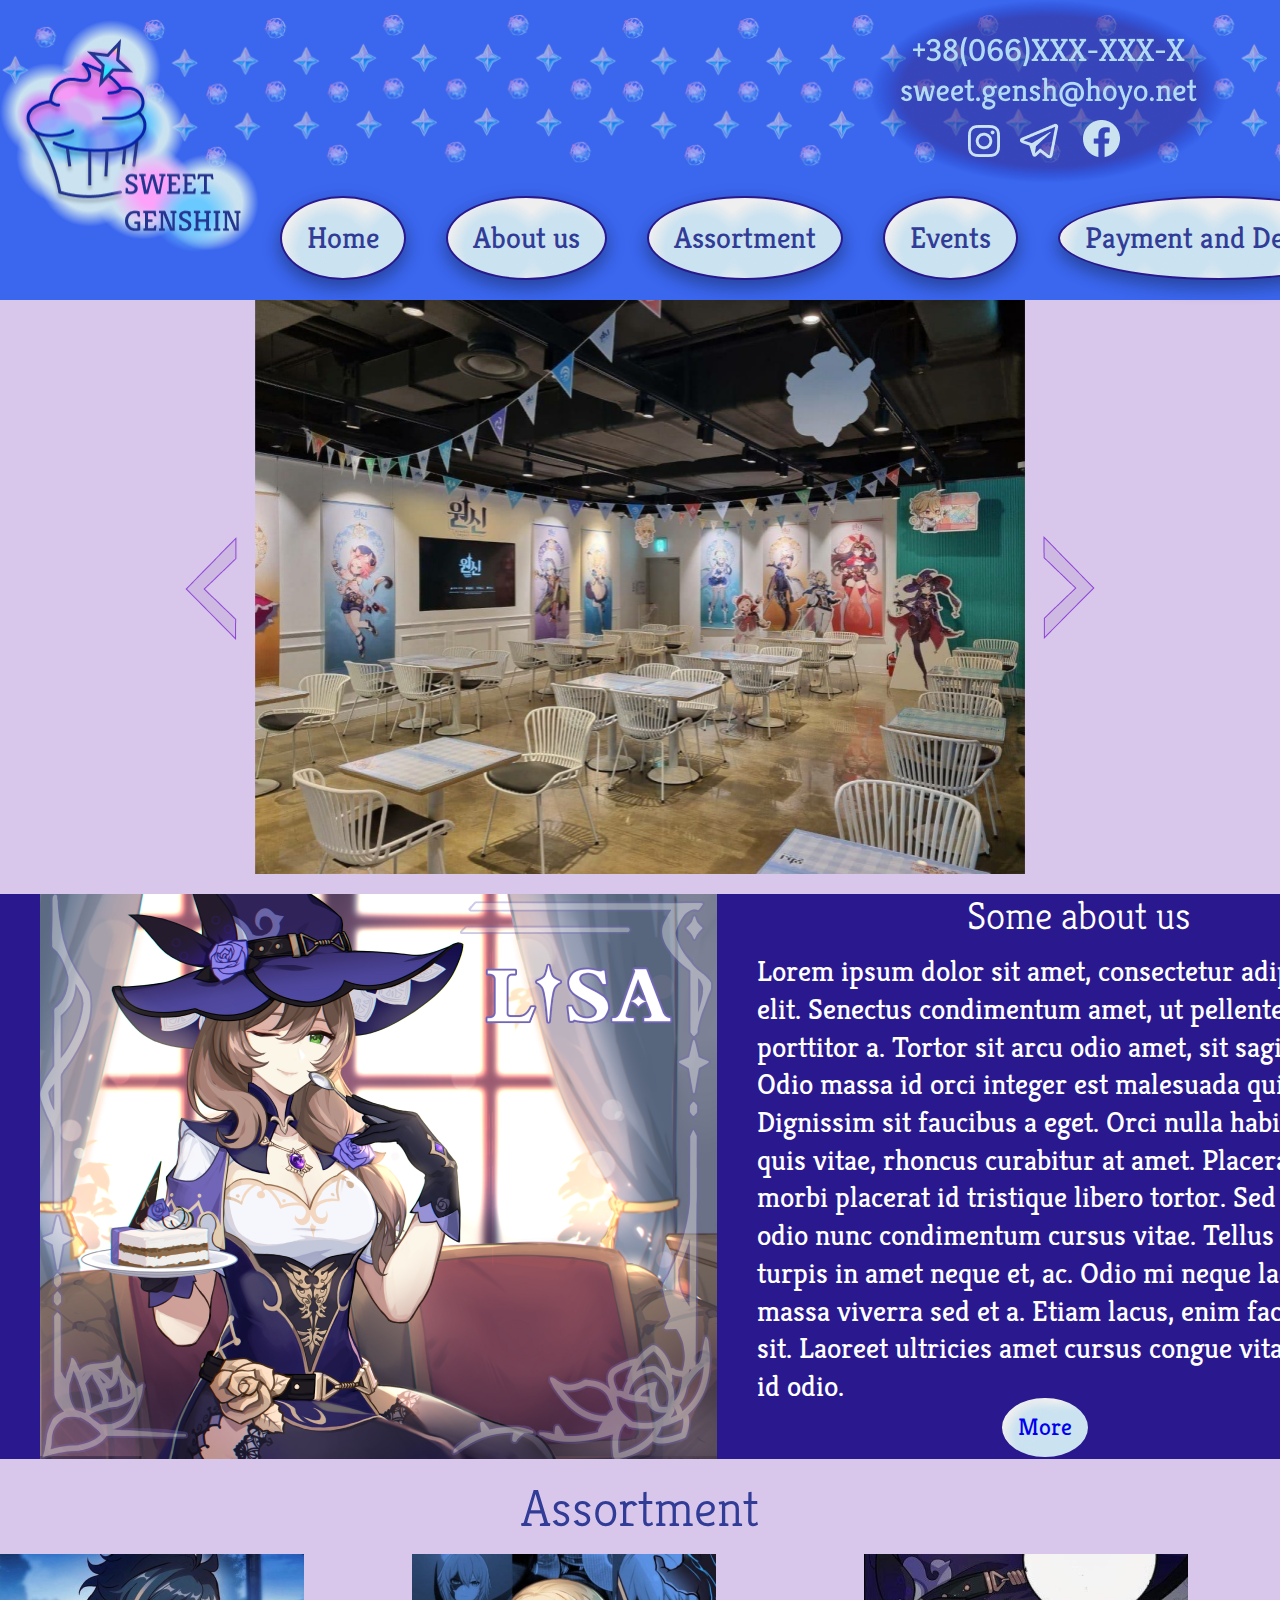
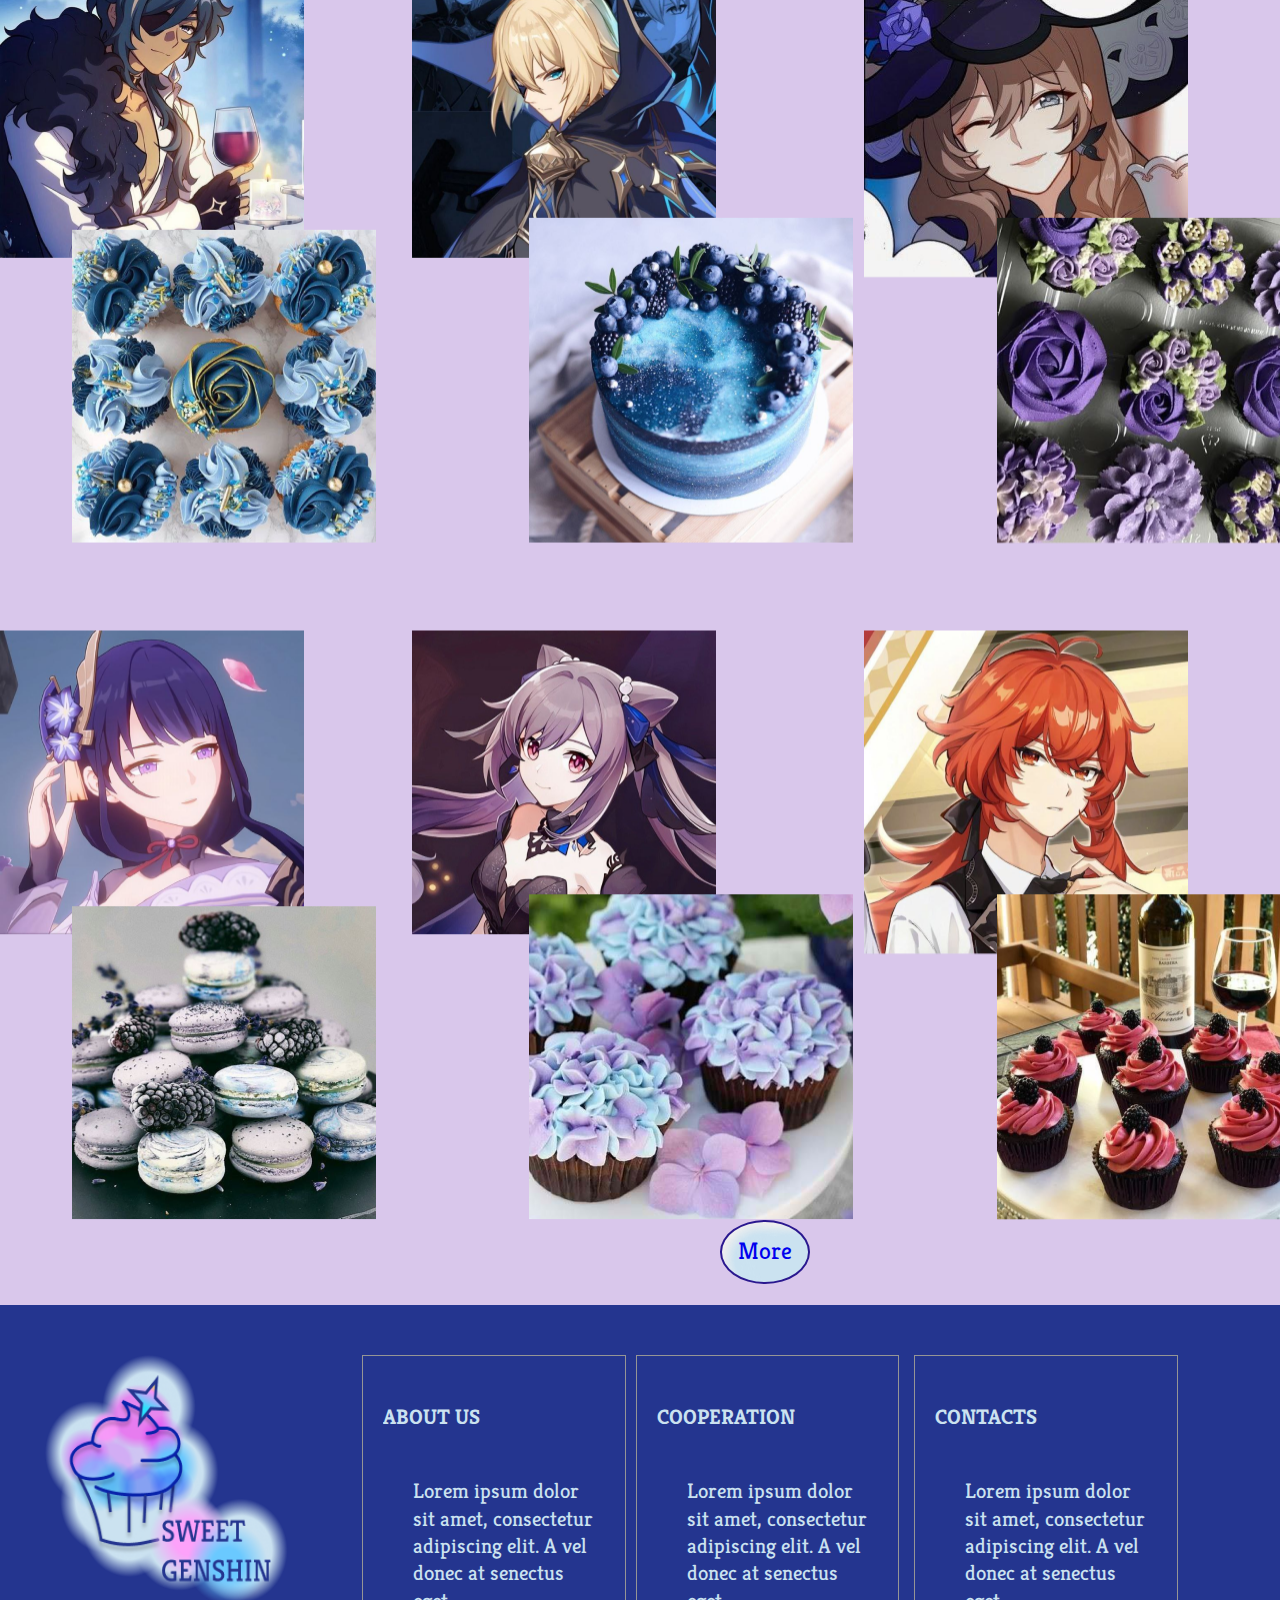
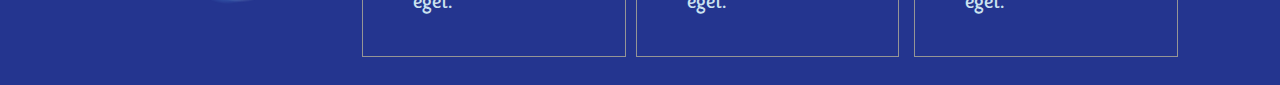
<file: Sweet Genshin/index.html>
<!DOCTYPE html>
<html>
<head>
	<meta charset="utf-8">
	<meta name="viewport" content="width=device-width, initial-scale=1">
	<title>Sweet Genshin</title>
	<link rel="preconnect" href="https://fonts.googleapis.com">
	<link rel="preconnect" href="https://fonts.gstatic.com" crossorigin>
	<link href="https://fonts.googleapis.com/css2?family=Kreon&display=swap" rel="stylesheet">
	<link rel="stylesheet" type="text/css" href="css/normalize.css">
	<link rel="stylesheet" type="text/css" href="css/style.css">
</head>
<body>
	<!-- HEADER -->
	<header class="header">
		<div class="container">
			<img class="contacts" src="images/contacts.png" alt="" width="357" height="183">
			<img class="cov" src="images/headerbg.png" alt="" width="1440" height="172">
			<img class="logo" src="images/logo.png" alt="" width="333" height="233,2">
			<!-- NAVIGATION -->
			<nav class="page-navigation">
				<div class="container">
					<!--<ul>
						<li><a href="payment.html">Payment and Delivery</a></li>
						<li><a href="events.html">Events</a></li>
						<li><a href="#as1">Assortment</a></li>
						<li><a href="#ab1">About us</a></li>
						<li><a href="index.html">Home</a></li>
					</ul>-->
					<div class="button_nav">
						<button><a href="payment.html">Payment and Delivery</a></button>
						<button><a href="events.html">Events</a></button>
						<button><a href="#as1">Assortment</a></button>
						<button><a href="#ab1">About us</a></button>
						<button><a href="index.html">Home</a></button>
					</div>
				</div>
			</nav>
			<!-- /NAVIGATION -->
		</div>
		</header>
		<!-- /HEADER -->

		<!-- MAIN SECTION -->
		<main>
			<div>
				<img id="slider" class="img1" src="images/h1.png" alt="" width="910" height="574">
				<!--<input type="image" src="images/left.png" alt="Кнопка «input»" onclick="prev()">-->
			</div>
			<div class="about" id="ab1">
				<img src="images/h2.png" alt="Lisa" width="677" height="565" hspace="40">
				<div class="container2"><h2>Some about us</h2>
					<p>Lorem ipsum dolor sit amet, consectetur adipiscing elit. Senectus condimentum amet, ut pellentesque porttitor a. Tortor sit arcu odio amet, sit sagittis sit. Odio massa id orci integer est malesuada quis nisi ut. Dignissim sit faucibus a eget. Orci nulla habitasse arcu quis vitae, rhoncus curabitur at amet. Placerat nam morbi placerat id tristique libero tortor. Sed habitant odio nunc condimentum cursus vitae. Tellus at amet turpis in amet neque et, ac. Odio mi neque laoreet massa viverra sed et a.
					Etiam lacus, enim facilisis felis sit. Laoreet ultricies amet cursus congue vitae dictum id odio. </p>
					
					<button><a href="about_us.html">More</a></button></div>
				</div>

				<div class="assort" id="as1">
					<h2 class="homeh2">Assortment</h2>
					<img src="images/h3.png" alt="Short assortment" width="1321" height="1266,24">
					<button><a href="assortment.html">More</a></button>
					<br>
					<br>
					<br>
				</div>
			</main>
			<!-- /MAIN SECTION -->
			<!-- FOOTER -->
			<footer class="footer">
				<div class="foot">
					<img src="images/logo.png" alt="" width="312" height="250">
						<div class="collection-item-outer-foot">
						<div class="collection-item-foot">
							<div class="collection-text-foot">
							<h6>ABOUT US</h6>
							<p>Lorem ipsum dolor sit amet, consectetur adipiscing elit. A vel donec at senectus eget. </p>
							</div>
						</div>
					</div>
					<div class="collection-item-outer-foot">
						<div class="collection-item-foot">
							<div class="collection-text-foot">
								<h6>COOPERATION</h6>
							<p>Lorem ipsum dolor sit amet, consectetur adipiscing elit. A vel donec at senectus eget. </p>
							</div>
						</div>
					</div>
					<div class="collection-item-outer-foot">
						<div class="collection-item-foot">
							<div class="collection-text-foot">
								<h6>CONTACTS</h6>
							<p>Lorem ipsum dolor sit amet, consectetur adipiscing elit. A vel donec at senectus eget. </p>
							</div>
						</div>
					</div>
				</div>
					</footer>
					<!-- /FOOTER -->
					<!--<script type="text/javascript">
						var images = [
						".../images/h1.png",
  ".../images/as1.png",
  ".../images/as2.png",
  ".../images/as3.png",
  ];
  var num = 0;

function next() {
  var slider = document.getElementById("slider");
  num++;
  if(num  = images.length) {
    num = 0;
  }
  slider.src = images[num];
  }

function prev() {
  var slider = document.getElementById("slider");
  num--;
  if(num   0) {
    num = images.length-1;
  }
  slider.src = images[num];
}
					</script>-->
				</body>
				</html>
</file>
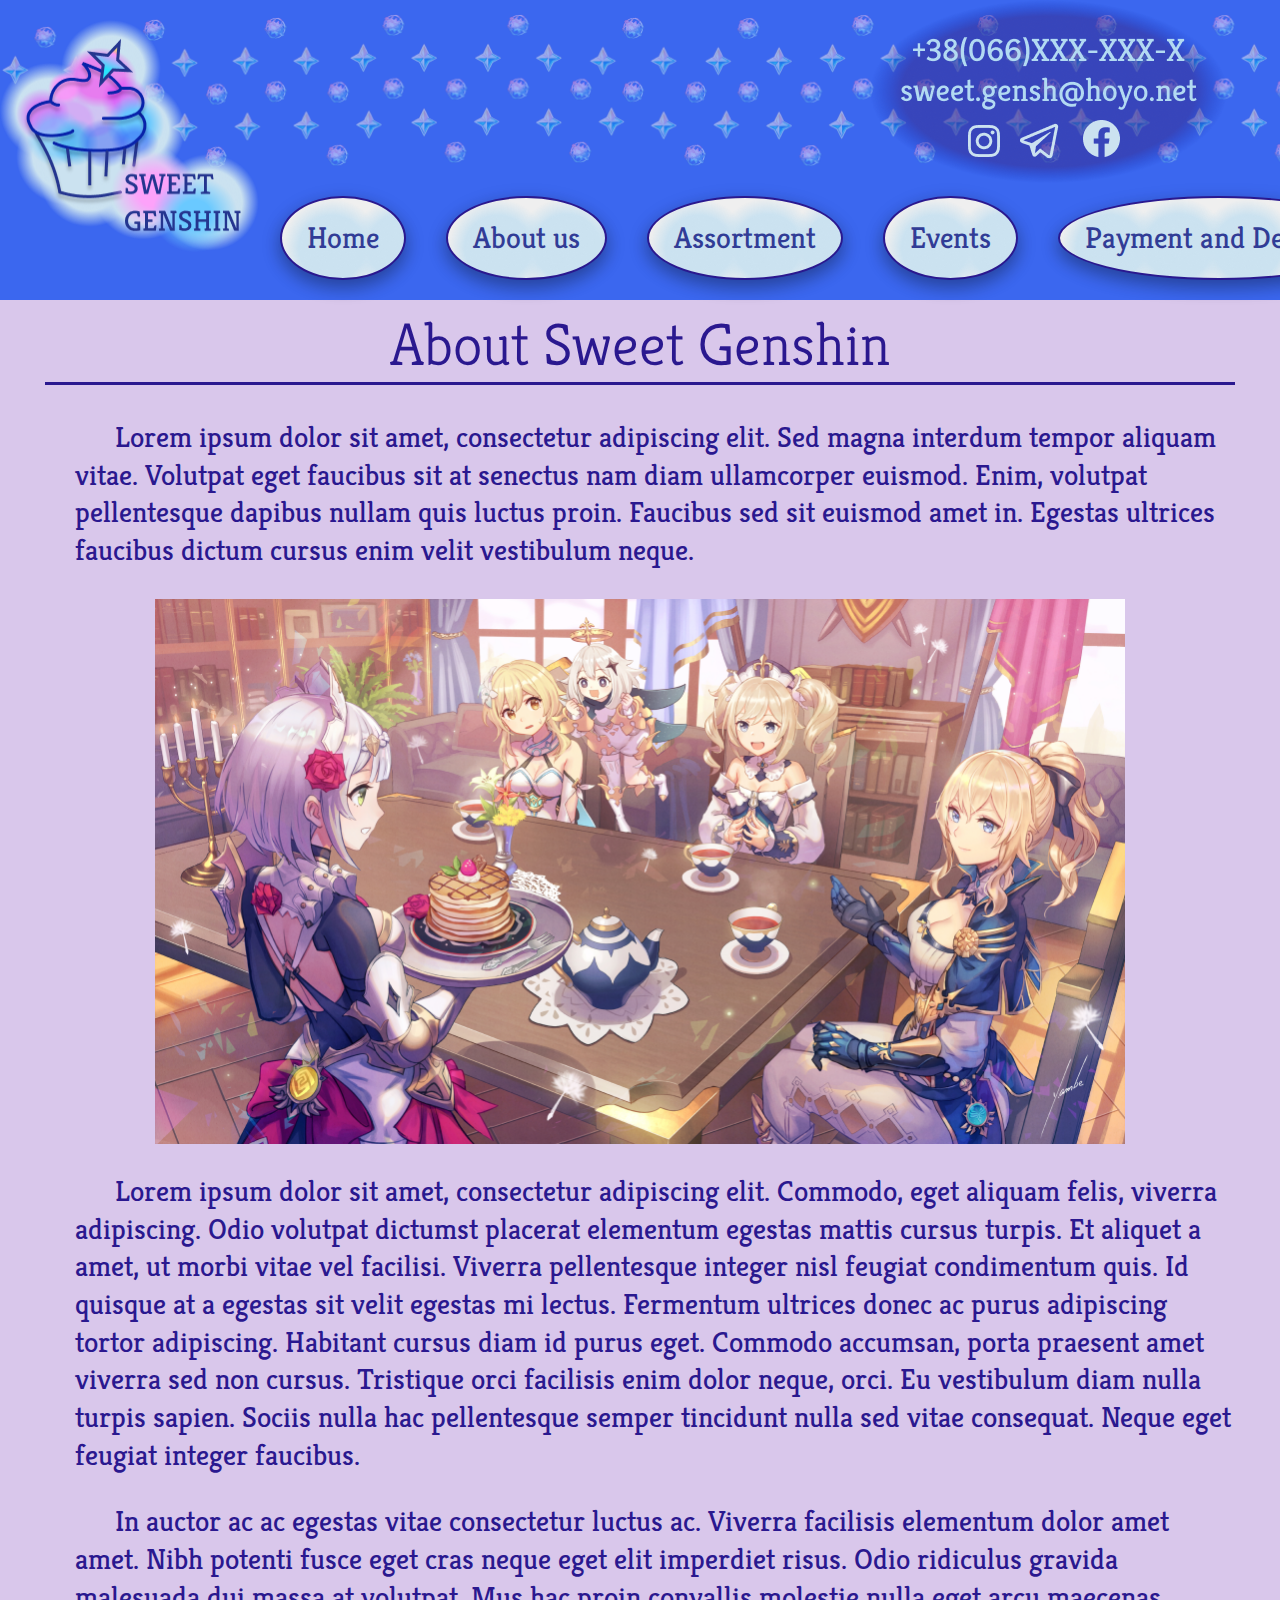
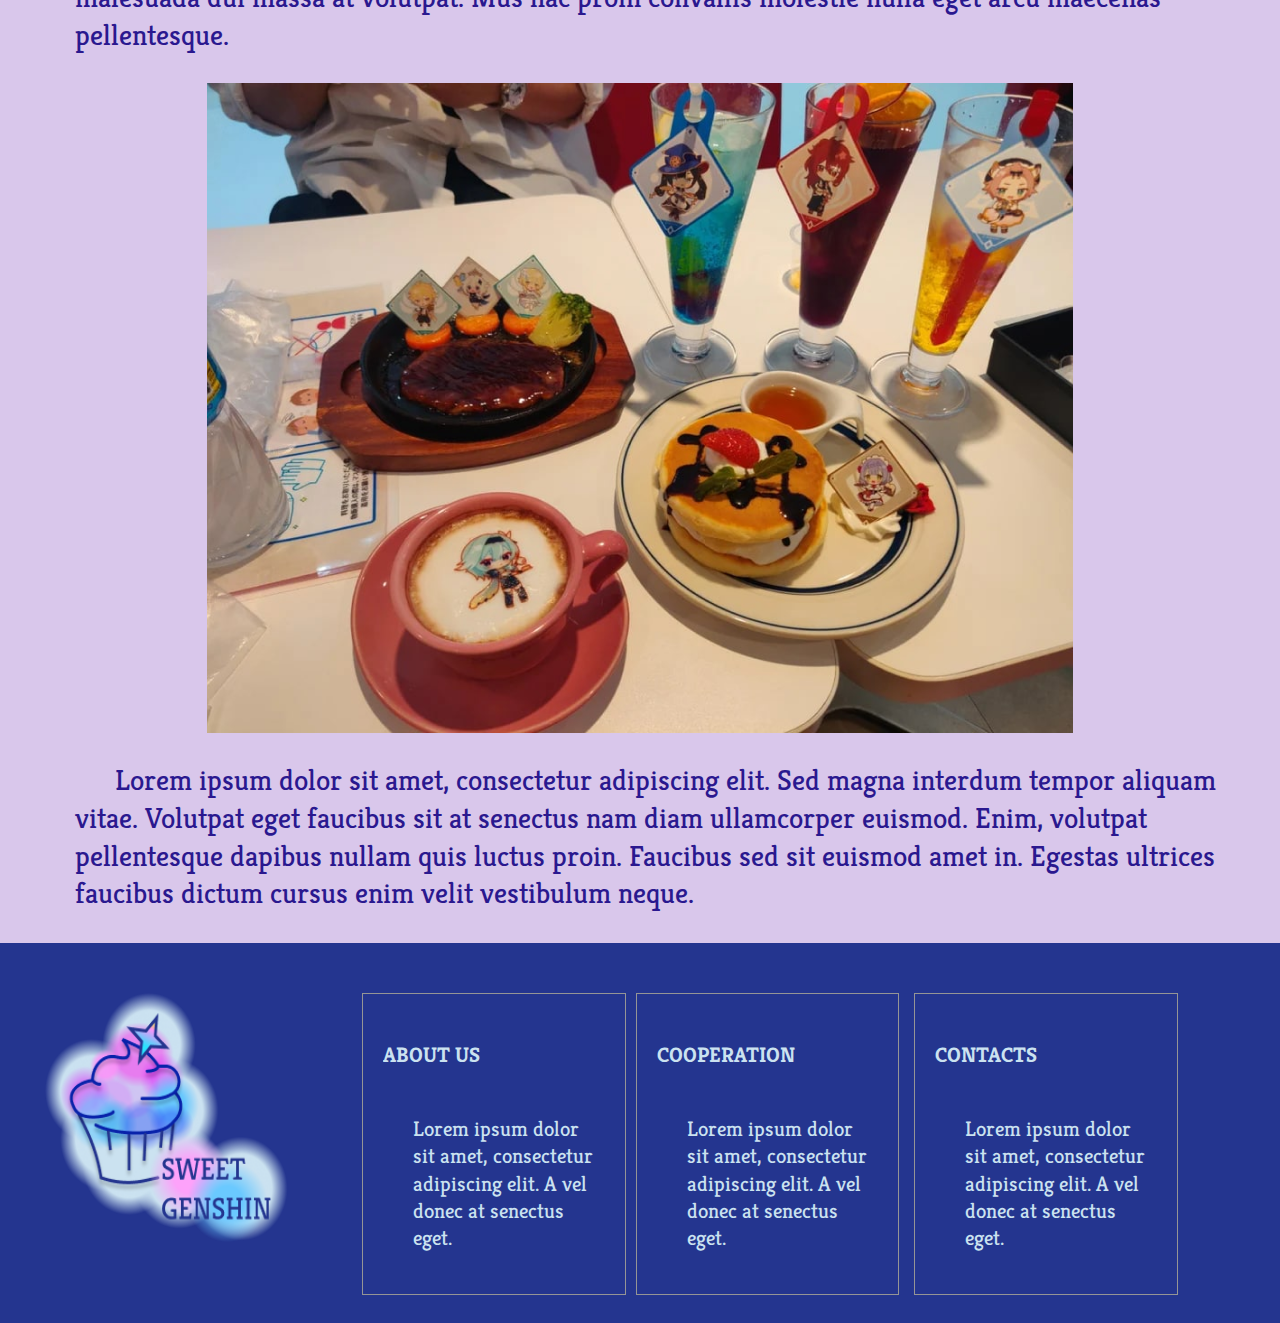
<file: Sweet Genshin/about_us.html>
<!DOCTYPE html>
<html>
<head>
	<meta charset="utf-8">
	<meta name="viewport" content="width=device-width, initial-scale=1">
	<title>Sweet Genshin</title>
	<link rel="preconnect" href="https://fonts.googleapis.com">
	<link rel="preconnect" href="https://fonts.gstatic.com" crossorigin>
	<link href="https://fonts.googleapis.com/css2?family=Kreon&display=swap" rel="stylesheet">
	<link rel="stylesheet" type="text/css" href="css/normalize.css">
	<link rel="stylesheet" type="text/css" href="css/style.css">
</head>
<body>
	<!-- HEADER -->
	<header class="header">
		<div class="container">
			<img class="contacts" src="images/contacts.png" alt="" width="357" height="183">
			<img class="cov" src="images/headerbg.png" alt="" width="1440" height="172">
			<img class="logo" src="images/logo.png" alt="" width="333" height="233,2">
			<!-- NAVIGATION -->
			<nav class="page-navigation">
				<div class="container">
					<!--<ul>
						<li><a href="payment.html">Payment and Delivery</a></li>
						<li><a href="events.html">Events</a></li>
						<li><a href="#as1">Assortment</a></li>
						<li><a href="#ab1">About us</a></li>
						<li><a href="index.html">Home</a></li>
					</ul>-->
					<div class="button_nav">
						<button><a href="payment.html">Payment and Delivery</a></button>
						<button><a href="events.html">Events</a></button>
						<button><a href="assortment.html">Assortment</a></button>
						<button><a href="about_us.html">About us</a></button>
						<button><a href="index.html">Home</a></button>
					</div>
				</div>
			</nav>
			<!-- /NAVIGATION -->
		</div>
	</header>
		<!-- /HEADER -->
		<!-- MAIN SECTION -->
		<main>
			<div class="cont">
				<h1>About Sweet Genshin</h1>
				<hr>
				<p>Lorem ipsum dolor sit amet, consectetur adipiscing elit. Sed magna interdum tempor aliquam vitae. Volutpat eget faucibus sit at senectus nam diam ullamcorper euismod. Enim, volutpat pellentesque dapibus nullam quis luctus proin. Faucibus sed sit euismod amet in. Egestas ultrices faucibus dictum cursus enim velit vestibulum neque.</p>
				<img src="images/ab1.png" alt="" width="970" height="545">
				<p>Lorem ipsum dolor sit amet, consectetur adipiscing elit. Commodo, eget aliquam felis, viverra adipiscing. Odio volutpat dictumst placerat elementum egestas mattis cursus turpis. Et aliquet a amet, ut morbi vitae vel facilisi. Viverra pellentesque integer nisl feugiat condimentum quis. Id quisque at a egestas sit velit egestas mi lectus. Fermentum ultrices donec ac purus adipiscing tortor adipiscing. Habitant cursus diam id purus eget. Commodo accumsan, porta praesent amet viverra sed non cursus. Tristique orci facilisis enim dolor neque, orci. Eu vestibulum diam nulla turpis sapien. Sociis nulla hac pellentesque semper tincidunt nulla sed vitae consequat. Neque eget feugiat integer faucibus.</p>
				<p>In auctor ac ac egestas vitae consectetur luctus ac. Viverra facilisis elementum dolor amet amet. Nibh potenti fusce eget cras neque eget elit imperdiet risus. Odio ridiculus gravida malesuada dui massa at volutpat. Mus hac proin convallis molestie nulla eget arcu maecenas pellentesque.</p>
				<img src="images/ab2.png" alt="" width="866" height="650">
				<p>Lorem ipsum dolor sit amet, consectetur adipiscing elit. Sed magna interdum tempor aliquam vitae. Volutpat eget faucibus sit at senectus nam diam ullamcorper euismod. Enim, volutpat pellentesque dapibus nullam quis luctus proin. Faucibus sed sit euismod amet in. Egestas ultrices faucibus dictum cursus enim velit vestibulum neque.</p>
			</div>
		</main>
	</main>
	<!-- /MAIN SECTION -->
	<!-- FOOTER -->
			<footer class="footer">
				<div class="foot">
					<img src="images/logo.png" alt="" width="312" height="250">
						<div class="collection-item-outer-foot">
						<div class="collection-item-foot">
							<div class="collection-text-foot">
							<h6>ABOUT US</h6>
							<p>Lorem ipsum dolor sit amet, consectetur adipiscing elit. A vel donec at senectus eget. </p>
							</div>
						</div>
					</div>
					<div class="collection-item-outer-foot">
						<div class="collection-item-foot">
							<div class="collection-text-foot">
								<h6>COOPERATION</h6>
							<p>Lorem ipsum dolor sit amet, consectetur adipiscing elit. A vel donec at senectus eget. </p>
							</div>
						</div>
					</div>
					<div class="collection-item-outer-foot">
						<div class="collection-item-foot">
							<div class="collection-text-foot">
								<h6>CONTACTS</h6>
							<p>Lorem ipsum dolor sit amet, consectetur adipiscing elit. A vel donec at senectus eget. </p>
							</div>
						</div>
					</div>
				</div>
					</footer>
					<!-- /FOOTER -->
</body>
</html>
</file>
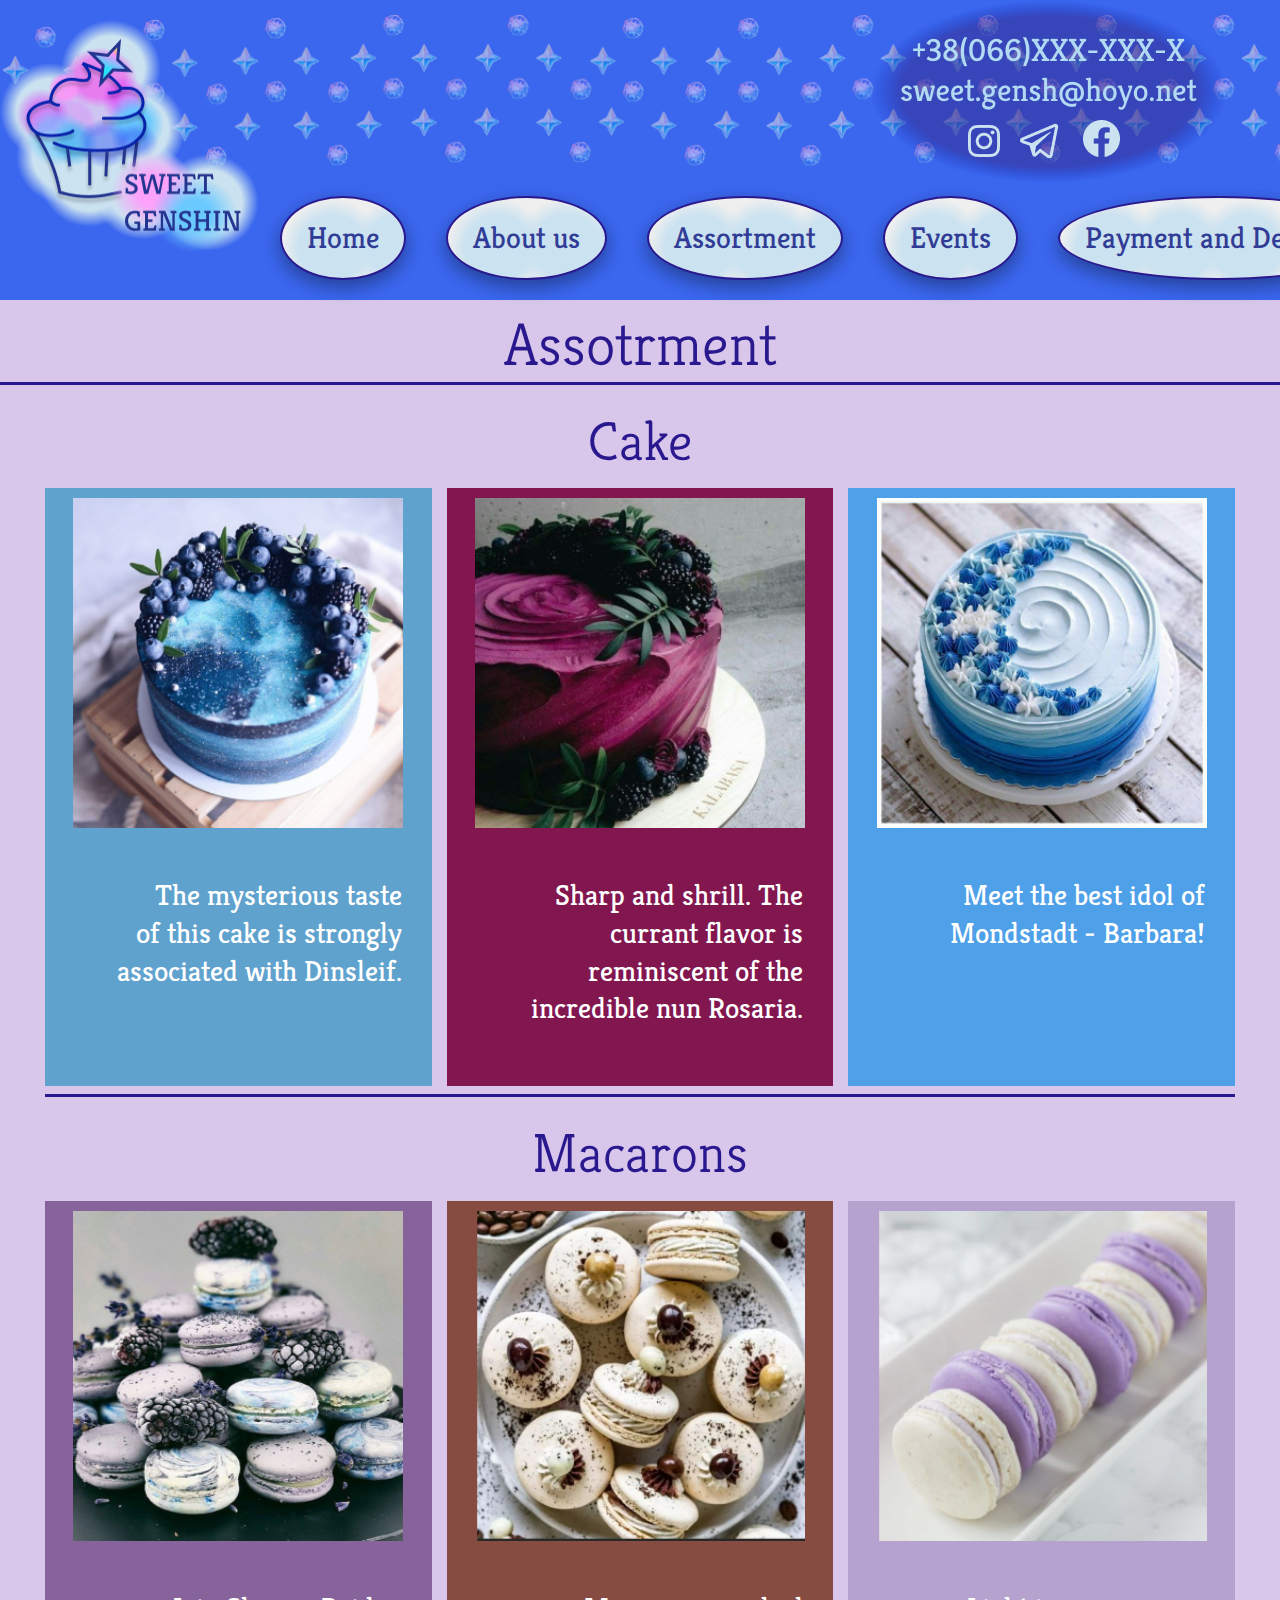
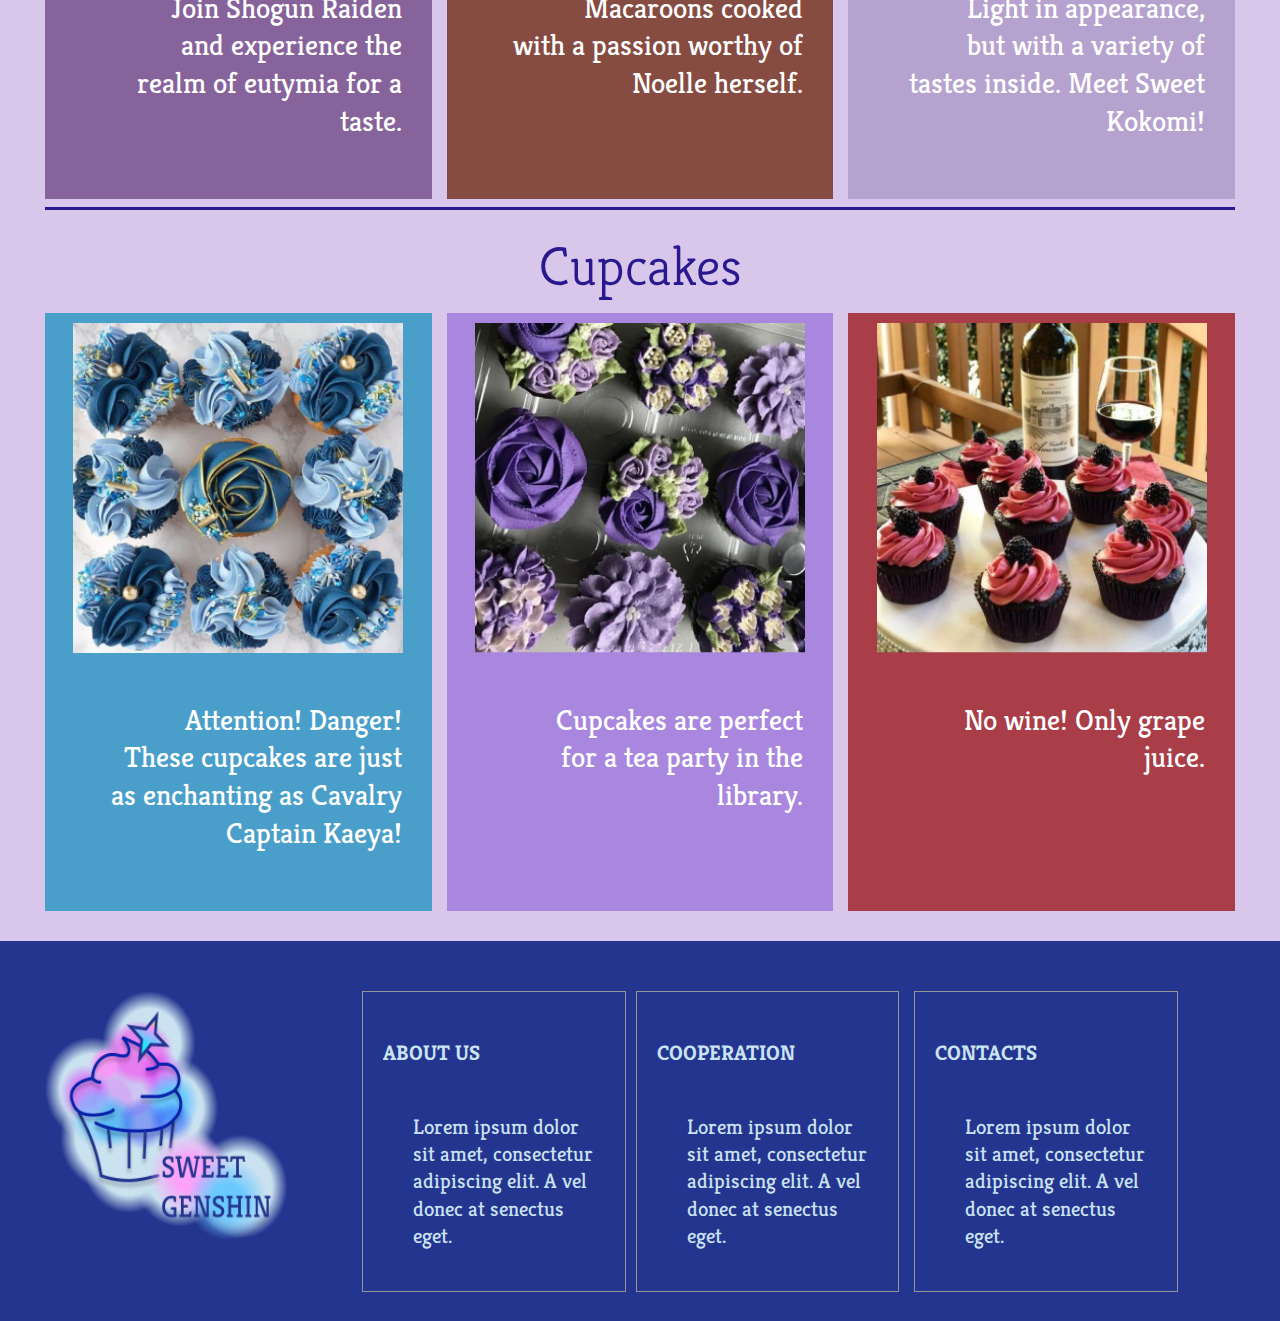
<file: Sweet Genshin/assortment.html>
<!DOCTYPE html>
<html>
<head>
	<meta charset="utf-8">
	<meta name="viewport" content="width=device-width, initial-scale=1">
	<title>Sweet Genshin</title>
	<link rel="preconnect" href="https://fonts.googleapis.com">
	<link rel="preconnect" href="https://fonts.gstatic.com" crossorigin>
	<link href="https://fonts.googleapis.com/css2?family=Kreon&display=swap" rel="stylesheet">
	<link rel="stylesheet" type="text/css" href="css/normalize.css">
	<link rel="stylesheet" type="text/css" href="css/style.css">
</head>
<body>
	<!-- HEADER -->
	<header class="header">
		<div class="container">
			<img class="contacts" src="images/contacts.png" alt="" width="357" height="183">
			<img class="cov" src="images/headerbg.png" alt="" width="1440" height="172">
			<img class="logo" src="images/logo.png" alt="" width="333" height="233,2">

			<!-- NAVIGATION -->
			<nav class="page-navigation">
				<div class="container">
					<!--<ul>
						<li><a href="payment.html">Payment and Delivery</a></li>
						<li><a href="events.html">Events</a></li>
						<li><a href="#as1">Assortment</a></li>
						<li><a href="#ab1">About us</a></li>
						<li><a href="index.html">Home</a></li>
					</ul>-->
					<div class="button_nav">
						<button><a href="payment.html">Payment and Delivery</a></button>
						<button><a href="events.html">Events</a></button>
						<button><a href="assortment.html">Assortment</a></button>
						<button><a href="about_us.html">About us</a></button>
						<button><a href="index.html">Home</a></button>
					</div>
				</div>
			</nav>
			<!-- /NAVIGATION -->
		</div>
		</header>
		<!-- /HEADER -->
		<!-- MAIN SECTION -->
		<main>
			<h1>Assotrment</h1>
			<hr>
			<h2>Cake</h2>
			<div class="cont">
				<div class="collections">
					<div class="collection-item-outer">
						<div class="collection-item" id="a">
							<img src="images/as1.png" alt="" width="330" height="330">
							<div class="collection-text">
								<p>The mysterious taste of this cake is strongly associated with Dinsleif.</p>
							</div>
						</div>
					</div>
					<div class="collection-item-outer">
						<div class="collection-item" id="b">
							<img src="images/as2.png" alt="" width="330" height="330">
							<div class="collection-text">
								<p>Sharp and shrill. The currant flavor is reminiscent of the incredible nun Rosaria.</p>
							</div>
						</div>
					</div>
					<div class="collection-item-outer">
						<div class="collection-item" id="c">
							<img src="images/as3.png" alt="" width="330" height="330">
							<div class="collection-text">
								<p>Meet the best idol of Mondstadt - Barbara!</p>
							</div>
						</div>
					</div>
				</div>	
				<hr>
				<h2>Macarons</h2>
				<div class="collections">
					<div class="collection-item-outer">
						<div class="collection-item" id="d">
							<img src="images/as4.png" alt="" width="330" height="330">
							<div class="collection-text">
								<p>Join Shogun Raiden and experience the realm of eutymia for a taste.</p>
							</div>
						</div>
					</div>
					<div class="collection-item-outer">
						<div class="collection-item" id="e">
							<img src="images/as5.png" alt="" width="330" height="330">
							<div class="collection-text">
								<p>Macaroons cooked with a passion worthy of Noelle herself.</p>
							</div>
						</div>
					</div>
					<div class="collection-item-outer">
						<div class="collection-item" id="f">
							<img src="images/as6.png" alt="" width="330" height="330">
							<div class="collection-text">
								<p>Light in appearance, but with a variety of tastes inside. Meet Sweet Kokomi!</p>
							</div>
						</div>
					</div>
				</div>	
				<hr>
				<h2>Cupcakes</h2>
				<div class="collections">
					<div class="collection-item-outer">
						<div class="collection-item" id="g">
							<img src="images/as7.png" alt="" width="330" height="330">
							<div class="collection-text">
								<p>Attention! Danger! These cupcakes are just as enchanting as Cavalry Captain Kaeya!</p>
							</div>
						</div>
					</div>
					<div class="collection-item-outer">
						<div class="collection-item" id="h">
							<img src="images/as8.png" alt="" width="330" height="330">
							<div class="collection-text">
								<p>Cupcakes are perfect for a tea party in the library.</p>
							</div>
						</div>
					</div>
					<div class="collection-item-outer">
						<div class="collection-item" id="i">
							<img src="images/as9.png" alt="" width="330" height="330">
							<div class="collection-text">
								<p>No wine! Only grape juice.</p>
							</div>
						</div>
					</div>
				</div>	
			</div>
		</main>
		<!-- /MAIN SECTION -->
		<!-- FOOTER -->
			<footer class="footer">
				<div class="foot">
					<img src="images/logo.png" alt="" width="312" height="250">
						<div class="collection-item-outer-foot">
						<div class="collection-item-foot">
							<div class="collection-text-foot">
							<h6>ABOUT US</h6>
							<p>Lorem ipsum dolor sit amet, consectetur adipiscing elit. A vel donec at senectus eget. </p>
							</div>
						</div>
					</div>
					<div class="collection-item-outer-foot">
						<div class="collection-item-foot">
							<div class="collection-text-foot">
								<h6>COOPERATION</h6>
							<p>Lorem ipsum dolor sit amet, consectetur adipiscing elit. A vel donec at senectus eget. </p>
							</div>
						</div>
					</div>
					<div class="collection-item-outer-foot">
						<div class="collection-item-foot">
							<div class="collection-text-foot">
								<h6>CONTACTS</h6>
							<p>Lorem ipsum dolor sit amet, consectetur adipiscing elit. A vel donec at senectus eget. </p>
							</div>
						</div>
					</div>
				</div>
					</footer>
					<!-- /FOOTER -->
</body>
</html>
</file>
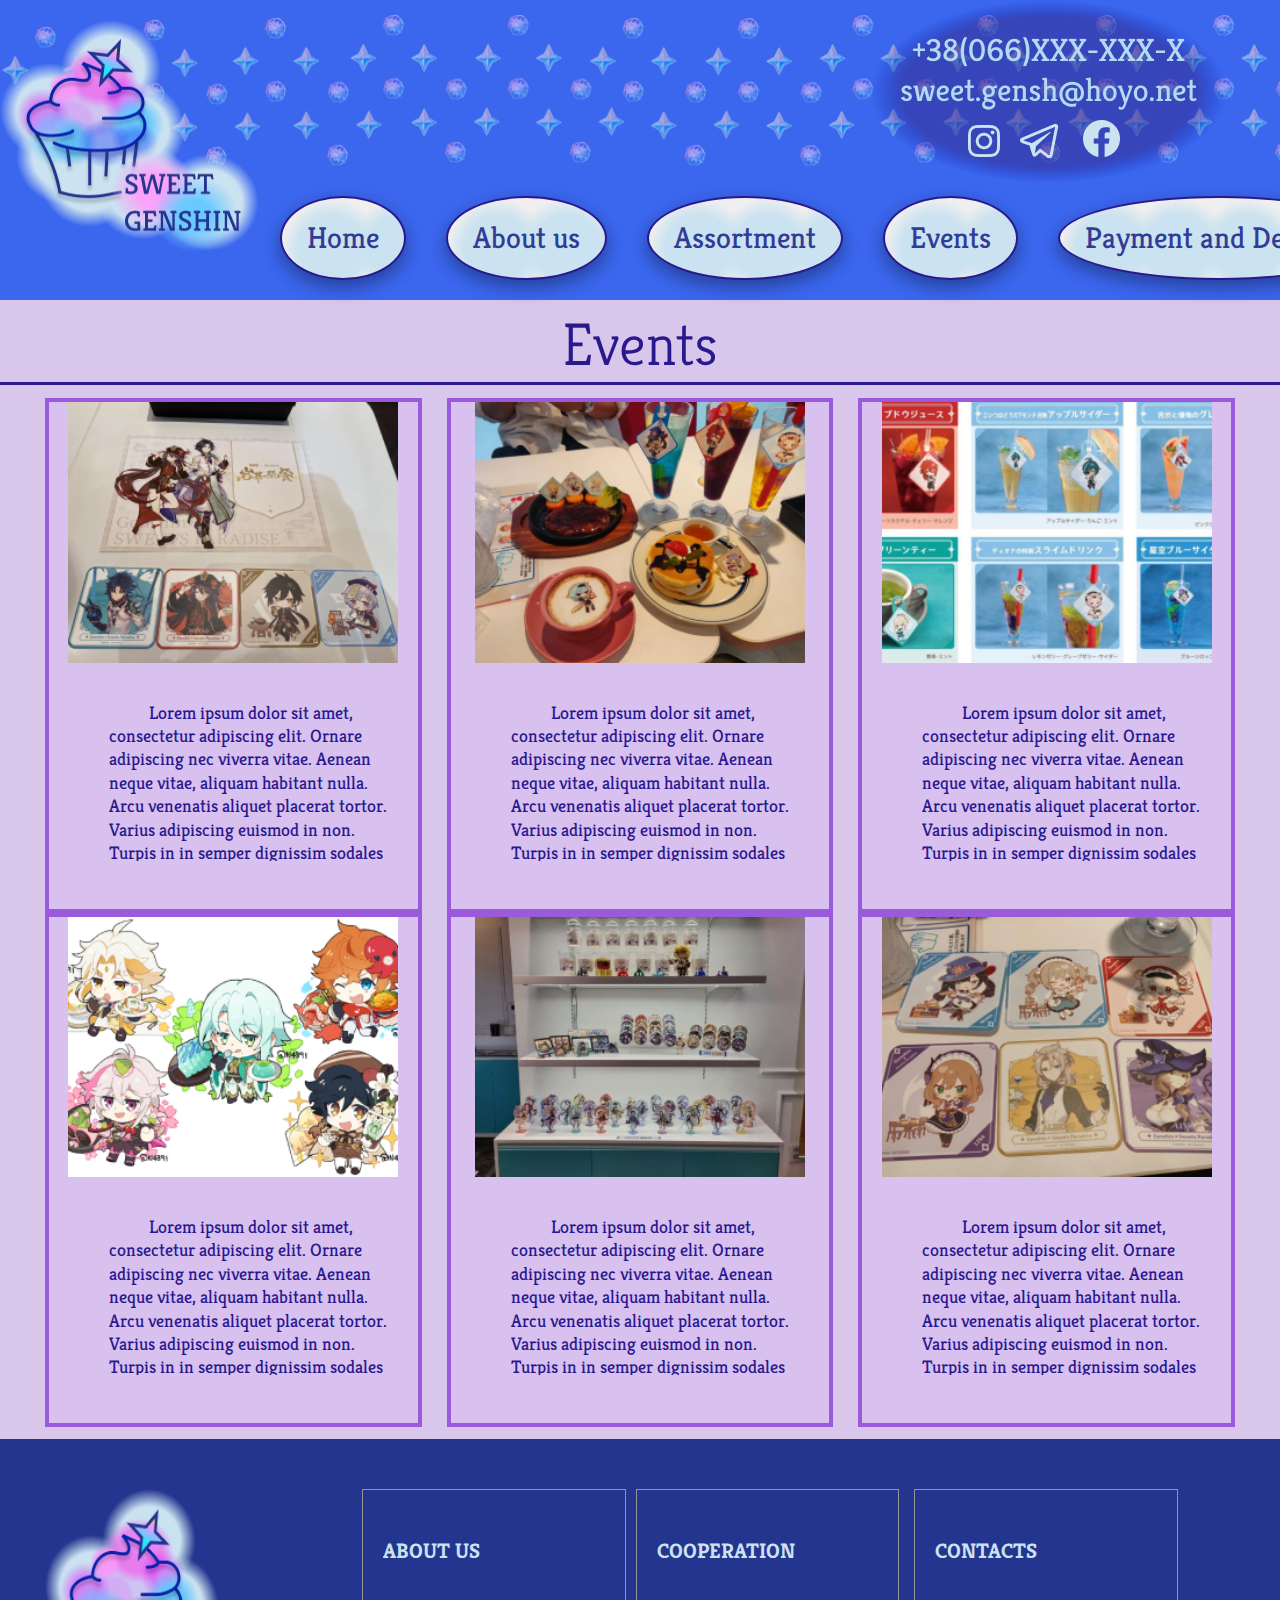
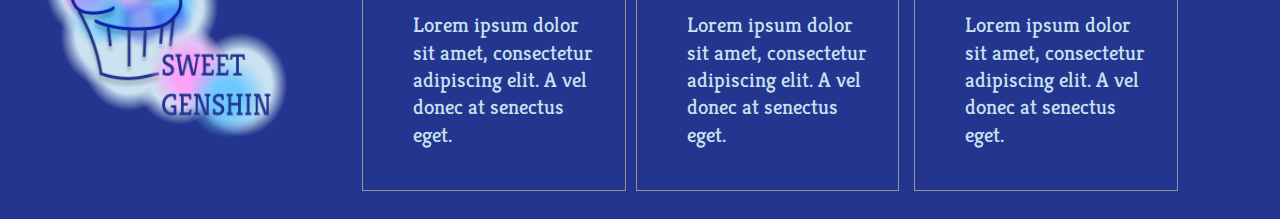
<file: Sweet Genshin/events.html>
<!DOCTYPE html>
<html>
<head>
	<meta charset="utf-8">
	<meta name="viewport" content="width=device-width, initial-scale=1">
	<title>Sweet Genshin</title>
	<link rel="preconnect" href="https://fonts.googleapis.com">
	<link rel="preconnect" href="https://fonts.gstatic.com" crossorigin>
	<link href="https://fonts.googleapis.com/css2?family=Kreon&display=swap" rel="stylesheet">
	<link rel="stylesheet" type="text/css" href="css/normalize.css">
	<link rel="stylesheet" type="text/css" href="css/style.css">
</head>
<body>
	<!-- HEADER -->
	<header class="header">
		<div class="container">
			<img class="contacts" src="images/contacts.png" alt="" width="357" height="183">
			<img class="cov" src="images/headerbg.png" alt="" width="1440" height="172">
			<img class="logo" src="images/logo.png" alt="" width="333" height="233,2">
			<!-- NAVIGATION -->
			<nav class="page-navigation">
				<div class="container">
					<!--<ul>
						<li><a href="payment.html">Payment and Delivery</a></li>
						<li><a href="events.html">Events</a></li>
						<li><a href="#as1">Assortment</a></li>
						<li><a href="#ab1">About us</a></li>
						<li><a href="index.html">Home</a></li>
					</ul>-->
					<div class="button_nav">
						<button><a href="payment.html">Payment and Delivery</a></button>
						<button><a href="events.html">Events</a></button>
						<button><a href="assortment.html">Assortment</a></button>
						<button><a href="about_us.html">About us</a></button>
						<button><a href="index.html">Home</a></button>
					</div>
				</div>
			</nav>
			<!-- /NAVIGATION -->
		</div>
		</header>
		<!-- /HEADER -->
		<!-- MAIN SECTION -->
		<main>
			<h1>Events</h1>
			<hr>
			<div class="cont">
				<div class="events">
					<div class="collections-ev">
						<div class="collection-item-outer">
							<div class="collection-item-ev" id="j">
								<img src="images/ev1.png" alt="" width="330" height="260.5">
								<div class="collection-text-ev">
									<p>Lorem ipsum dolor sit amet, consectetur adipiscing elit. Ornare adipiscing nec viverra vitae. Aenean neque vitae, aliquam habitant nulla. Arcu venenatis aliquet placerat tortor. Varius adipiscing euismod in non. Turpis in in semper dignissim sodales eleifend.</p>
								</div>
							</div>
						</div>
						<div class="collection-item-outer">
							<div class="collection-item-ev" id="j">
								<img src="images/ev2.png" alt="" width="330" height="260.5">
								<div class="collection-text-ev">
									<p>Lorem ipsum dolor sit amet, consectetur adipiscing elit. Ornare adipiscing nec viverra vitae. Aenean neque vitae, aliquam habitant nulla. Arcu venenatis aliquet placerat tortor. Varius adipiscing euismod in non. Turpis in in semper dignissim sodales eleifend.</p>
								</div>
							</div>
						</div>
						<div class="collection-item-outer">
							<div class="collection-item-ev" id="j">
								<img src="images/ev3.png" alt="" width="330" height="260.5">
								<div class="collection-text-ev">
									<p>Lorem ipsum dolor sit amet, consectetur adipiscing elit. Ornare adipiscing nec viverra vitae. Aenean neque vitae, aliquam habitant nulla. Arcu venenatis aliquet placerat tortor. Varius adipiscing euismod in non. Turpis in in semper dignissim sodales eleifend.</p>
								</div>
							</div>
						</div>
					</div>	
					<br>
					<br>
					<br>
					<br>
					<div class="collections-ev">
						<div class="collection-item-outer">
							<div class="collection-item-ev" id="j">
								<img src="images/ev4.png" alt="" width="330" height="260.5">
								<div class="collection-text-ev">
									<p>Lorem ipsum dolor sit amet, consectetur adipiscing elit. Ornare adipiscing nec viverra vitae. Aenean neque vitae, aliquam habitant nulla. Arcu venenatis aliquet placerat tortor. Varius adipiscing euismod in non. Turpis in in semper dignissim sodales eleifend.</p>
								</div>
							</div>
						</div>
						<div class="collection-item-outer">
							<div class="collection-item-ev" id="j">
								<img src="images/ev5.png" alt="" width="330" height="260.5">
								<div class="collection-text-ev">
									<p>Lorem ipsum dolor sit amet, consectetur adipiscing elit. Ornare adipiscing nec viverra vitae. Aenean neque vitae, aliquam habitant nulla. Arcu venenatis aliquet placerat tortor. Varius adipiscing euismod in non. Turpis in in semper dignissim sodales eleifend.</p>
								</div>
							</div>
						</div>
						<div class="collection-item-outer">
							<div class="collection-item-ev" id="j">
								<img src="images/ev6.png" alt="" width="330" height="260.5">
								<div class="collection-text-ev">
									<p>Lorem ipsum dolor sit amet, consectetur adipiscing elit. Ornare adipiscing nec viverra vitae. Aenean neque vitae, aliquam habitant nulla. Arcu venenatis aliquet placerat tortor. Varius adipiscing euismod in non. Turpis in in semper dignissim sodales eleifend.</p>
								</div>
							</div>
						</div>
					</div>	
				</div>
			</div>
			<br><br><br><br><br><br><br><br><br><br><br><br><br><br><br><br><br><br><br><br><br><br><br><br><br><br><br><br><br><br><br><br><br>
			<br><br><br><br><br><br><br><br><br><br><br><br><br><br><br><br><br><br>
	</main>
	<!-- /MAIN SECTION -->
	<!-- FOOTER -->
			<footer class="footer">
				<div class="foot">
					<img src="images/logo.png" alt="" width="312" height="250">
						<div class="collection-item-outer-foot">
						<div class="collection-item-foot">
							<div class="collection-text-foot">
							<h6>ABOUT US</h6>
							<p>Lorem ipsum dolor sit amet, consectetur adipiscing elit. A vel donec at senectus eget. </p>
							</div>
						</div>
					</div>
					<div class="collection-item-outer-foot">
						<div class="collection-item-foot">
							<div class="collection-text-foot">
								<h6>COOPERATION</h6>
							<p>Lorem ipsum dolor sit amet, consectetur adipiscing elit. A vel donec at senectus eget. </p>
							</div>
						</div>
					</div>
					<div class="collection-item-outer-foot">
						<div class="collection-item-foot">
							<div class="collection-text-foot">
								<h6>CONTACTS</h6>
							<p>Lorem ipsum dolor sit amet, consectetur adipiscing elit. A vel donec at senectus eget. </p>
							</div>
						</div>
					</div>
				</div>
					</footer>
					<!-- /FOOTER -->
</body>
</html>
</file>
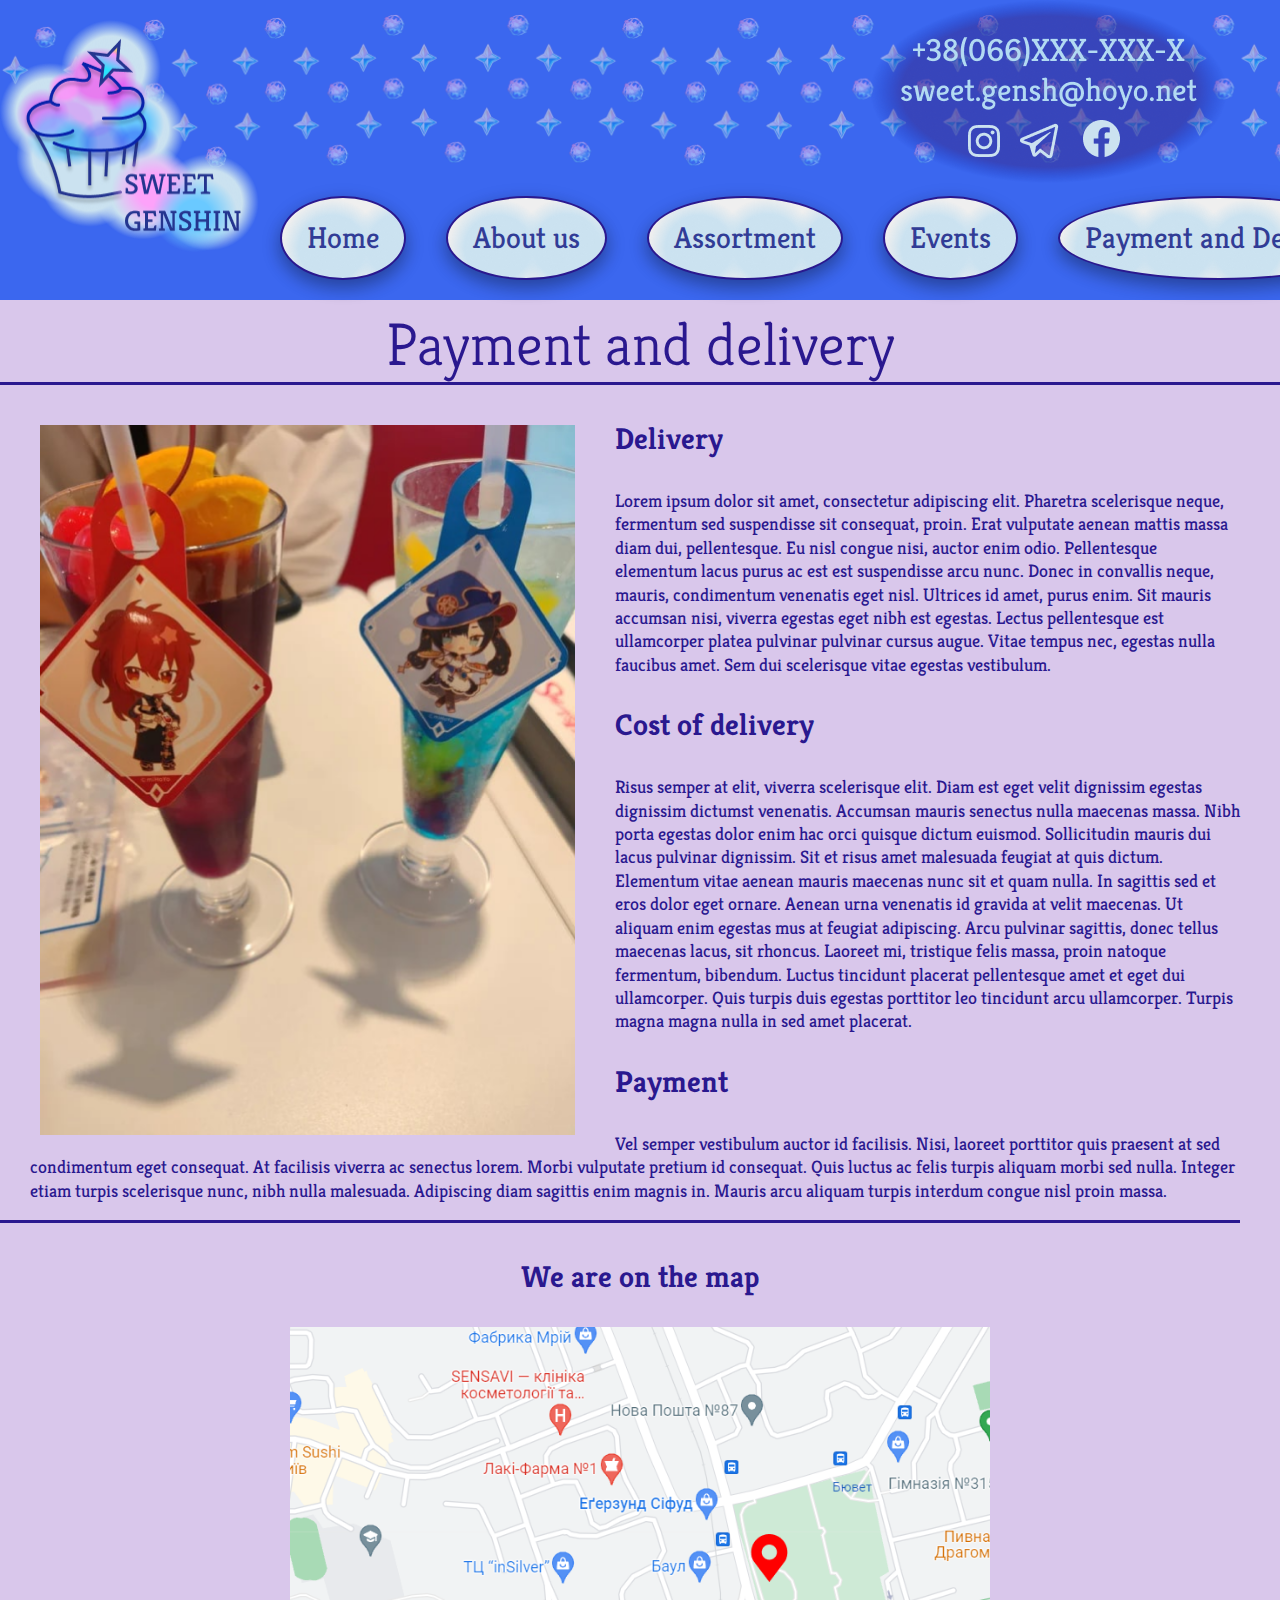
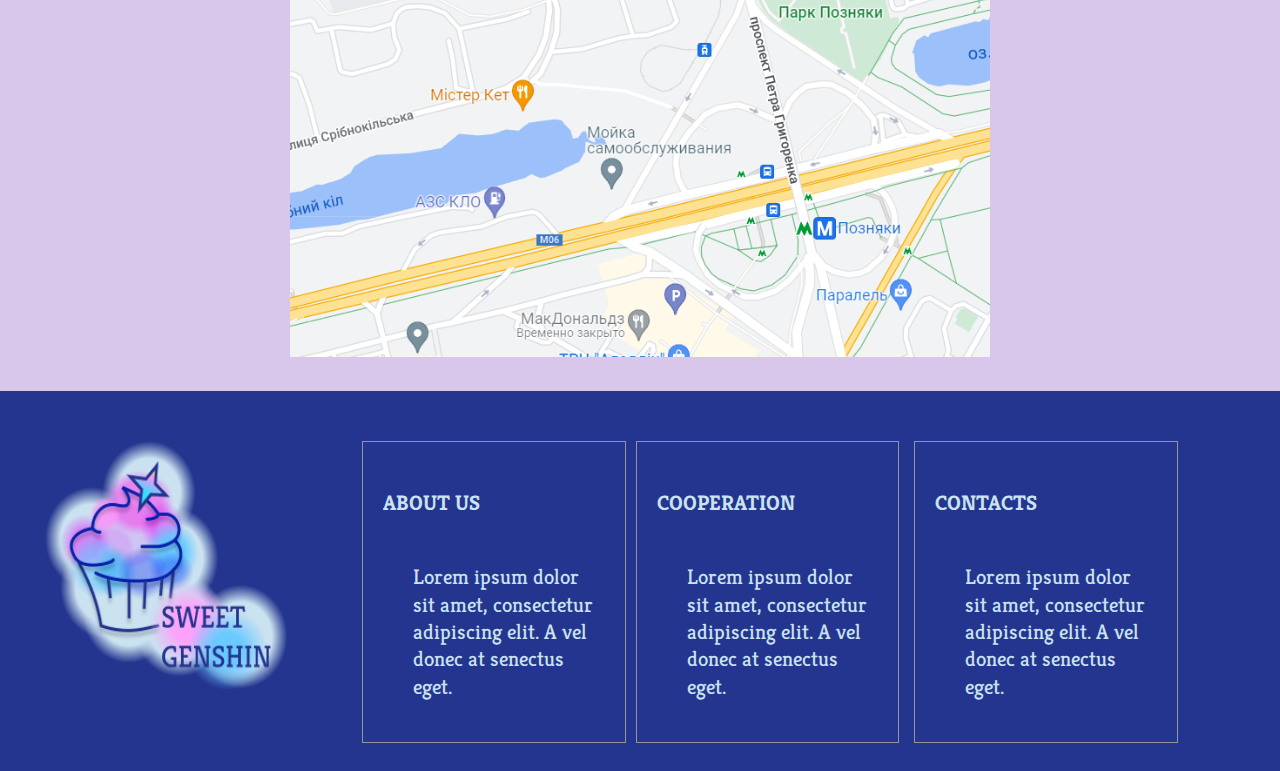
<file: Sweet Genshin/payment.html>
<!DOCTYPE html>
<html>
<head>
	<meta charset="utf-8">
	<meta name="viewport" content="width=device-width, initial-scale=1">
	<title>Sweet Genshin</title>
	<link rel="preconnect" href="https://fonts.googleapis.com">
	<link rel="preconnect" href="https://fonts.gstatic.com" crossorigin>
	<link href="https://fonts.googleapis.com/css2?family=Kreon&display=swap" rel="stylesheet">
	<link rel="stylesheet" type="text/css" href="css/normalize.css">
	<link rel="stylesheet" type="text/css" href="css/style.css">
</head>
<body>
	<!-- HEADER -->
	<header class="header">
		<div class="container">
			<img class="contacts" src="images/contacts.png" alt="" width="357" height="183">
			<img class="cov" src="images/headerbg.png" alt="" width="1440" height="172">
			<img class="logo" src="images/logo.png" alt="" width="333" height="233,2">
			<!-- NAVIGATION -->
			<nav class="page-navigation">
				<div class="container">
					<!--<ul>
						<li><a href="payment.html">Payment and Delivery</a></li>
						<li><a href="events.html">Events</a></li>
						<li><a href="#as1">Assortment</a></li>
						<li><a href="#ab1">About us</a></li>
						<li><a href="index.html">Home</a></li>
					</ul>-->
					<div class="button_nav">
						<button><a href="payment.html">Payment and Delivery</a></button>
						<button><a href="events.html">Events</a></button>
						<button><a href="assortment.html">Assortment</a></button>
						<button><a href="about_us.html">About us</a></button>
						<button><a href="index.html">Home</a></button>
					</div>
				</div>
			</nav>
			<!-- /NAVIGATION -->
		</div>
		</header>
		<!-- /HEADER -->
		<!-- MAIN SECTION -->
		<main>
			<h1>Payment and delivery</h1>
			<hr>
			<div>
			<div class="payment">
				<img src="images/pay1.png" alt="" width="535" height="710" vspace="5" hspace="40">
				<div class="pay-text" style="margin-right: 40px;">
					<h3>Delivery</h3>
					<p>Lorem ipsum dolor sit amet, consectetur adipiscing elit. Pharetra scelerisque neque, fermentum sed suspendisse sit consequat, proin. Erat vulputate aenean mattis massa diam dui, pellentesque. Eu nisl congue nisi, auctor enim odio. Pellentesque elementum lacus purus ac est est suspendisse arcu nunc. Donec in convallis neque, mauris, condimentum venenatis eget nisl. Ultrices id amet, purus enim. Sit mauris accumsan nisi, viverra egestas eget nibh est egestas. Lectus pellentesque est ullamcorper platea pulvinar pulvinar cursus augue. Vitae tempus nec, egestas nulla faucibus amet. Sem dui scelerisque vitae egestas vestibulum.</p>
					<h3>Cost of delivery</h3>
					<p>
					Risus semper at elit, viverra scelerisque elit. Diam est eget velit dignissim egestas dignissim dictumst venenatis. Accumsan mauris senectus nulla maecenas massa. Nibh porta egestas dolor enim hac orci quisque dictum euismod. Sollicitudin mauris dui lacus pulvinar dignissim. Sit et risus amet malesuada feugiat at quis dictum. Elementum vitae aenean mauris maecenas nunc sit et quam nulla. In sagittis sed et eros dolor eget ornare. Aenean urna venenatis id gravida at velit maecenas. Ut aliquam enim egestas mus at feugiat adipiscing. Arcu pulvinar sagittis, donec tellus maecenas lacus, sit rhoncus. Laoreet mi, tristique felis massa, proin natoque fermentum, bibendum. Luctus tincidunt placerat pellentesque amet et eget dui ullamcorper. Quis turpis duis egestas porttitor leo tincidunt arcu ullamcorper. Turpis magna magna nulla in sed amet placerat.</p>
					<h3>Payment</h3>
					<p>Vel semper vestibulum auctor id facilisis. Nisi, laoreet porttitor quis praesent at sed condimentum eget consequat. At facilisis viverra ac senectus lorem. Morbi vulputate pretium id consequat. Quis luctus ac felis turpis aliquam morbi sed nulla. Integer etiam turpis scelerisque nunc, nibh nulla malesuada. Adipiscing diam sagittis enim magnis in. Mauris arcu aliquam turpis interdum congue nisl proin massa.
					</p>
<hr>
				</div>
			</div>
			<h3><center>We are on the map</center></h3>
			<div class="pay2"><img src="images/pay2.png" alt="" width="700" height="630"></div>
			<div>
		</main>
	</main>
	<!-- /MAIN SECTION -->
<!-- FOOTER -->
			<footer class="footer">
				<div class="foot">
					<img src="images/logo.png" alt="" width="312" height="250">
						<div class="collection-item-outer-foot">
						<div class="collection-item-foot">
							<div class="collection-text-foot">
							<h6>ABOUT US</h6>
							<p>Lorem ipsum dolor sit amet, consectetur adipiscing elit. A vel donec at senectus eget. </p>
							</div>
						</div>
					</div>
					<div class="collection-item-outer-foot">
						<div class="collection-item-foot">
							<div class="collection-text-foot">
								<h6>COOPERATION</h6>
							<p>Lorem ipsum dolor sit amet, consectetur adipiscing elit. A vel donec at senectus eget. </p>
							</div>
						</div>
					</div>
					<div class="collection-item-outer-foot">
						<div class="collection-item-foot">
							<div class="collection-text-foot">
								<h6>CONTACTS</h6>
							<p>Lorem ipsum dolor sit amet, consectetur adipiscing elit. A vel donec at senectus eget. </p>
							</div>
						</div>
					</div>
				</div>
					</footer>
					<!-- /FOOTER -->
</body>
</html>
</file>
<file: Sweet Genshin/css/style.css>
/* GENERAL STYLES */
body
{
	font-family: Kreon;
	background-color: #D9C7EB;
}
/*ul {
	margin: 0;
	padding: 0;
}
ul li {
	list-style-type: none;
	background-color: #CBE2F0;
	height: 70px;
}*/
a {
	text-decoration: none;
}
p {
	font-size: 29px;
	line-height: 1.3em;
	color: #2A188F;
}
h1{
	font-size: 60px;
	color: #2A188F;
	font-weight: lighter;
	text-align: center;
	margin-bottom: -5px;
	margin-top: 10px;
}
h3 {
	font-size: 30px;
	line-height: 1.3em;
	color: #2A188F;
}
hr{

	border: none;
	border-top: 3px solid #2A188F;
	color: #333;
	overflow: visible;
	text-align: center;
	height: 5px;
}

.cont hr:after {
	background: #2A188F;
	padding: 0 4px;
	position: relative;
	top: -13px;
}
.container {
	margin: 0 auto;
	width: 1400px;
}
h2{
	text-align: center;
	font-size: 55px;
	font-weight: lighter;
	color: #2A188F;
	margin-bottom: 15px;
	margin-top: 20px;
}
                           /* HEADER */
.header {
	padding: 10px 0;
	background-color: #3B67EF;
	position: relative;
	height: 280px;
}
.logo{
	position:absolute;
	left:0px;
	top:20px;
}
.contacts{
	position:absolute;
	left:870px;
	top:0px;
}
.cov{
	width: 1400px;
	height: 172px;
	background-size: cover;
	background-position: center;
}
                            /* NAVIGATION */
.page-navigation {
	border-color: none;
	min-height: 70px;
}
/*.page-navigation li {
	float: right;
	width: 210px;
	color: white;
	background-image:url(".../images/bot.png");
}*/
.page-navigation a {
	display: block;
	color: #313C96;
	font-size: 30px;
	line-height: 1em;
	text-align: center;
}
.button_nav button{
	text-align: center;
	float: left;
	background-image: url("../images/bot.png");
	font-size: 24px;
	padding: 25px;
	border-radius: 50%;
	border: 2px solid #2A188F;
	float: right;
	margin: 10px 20px 20px 20px;
	 box-shadow: 0 8px 16px 0 rgba(0,0,0,0.2), 0 6px 20px 0 rgba(0,0,0,0.19)
}
                               /*MAIN SECTION*/
.img1{
	display: block;
	margin-left: auto;
	margin-right: auto;
}
.but_home{
	background-image: url("../images/left.png");
}
.about{
	background-color: #2A188F;
	color: white;
	position: relative
}
.about img{
	float:left;
}
.container2{
	
	width: 1400px;
	height: 565px;
}
.container2 h2{
	text-align: center;
	font-size: 39px;
	font-weight: lighter;
	margin-top: 20px;
	margin-bottom: -15px;
	color: white;
}
.container2 p{
	color: white;
	
}
.container2 button{
	background-image: url("../images/more.png");
	font-size: 24px;
	padding: 16px;
	border-radius: 50%;
	border: 2px solid #2A188F;
	position: absolute;
	bottom: 0px;
	left: 1000px;
}
.homeh2{
	text-align: center;
	font-size: 52px;
	font-weight: lighter;
	color: #313C96;
}
.assort img{
	display: block;
	margin-left: auto;
	margin-right: auto;
}
.assort button{
	background-image: url("../images/more.png");
	font-size: 24px;
	padding: 16px;
	border-radius: 50%;
	border: 2px solid #2A188F;
	position: absolute;
	left: 720px;
}
                                                  /* FOOTER */
.footer {
	background-color: #24358F;
	padding: 20px 0;
	margin-top: 30px;
	height: 340px;
}
.foot p, h6{
	font-size: 21px;
	overflow: hidden;
	color: #CBE2F0;
}
.foot{
	margin: 0 auto;
	width: 1190px;
	margin-top: 30px;
}
.foot img{
	float: left;
}

.collection-item-outer-foot {
	display: inline-block;
	float: left;
	padding-left: 5px;
	padding-right: 5px;
	width: 23%;
	box-sizing: border-box;
}
.foot > div:first-child {
	padding-left: 0;
	padding-right: 10px;
}
.foot > div:last-child {
	padding-right: 0;
	padding-left: 10px;
}
.collection-item-foot {
	border: 1px solid #959595;
}
.collection-text-foot {
	padding: 0 20px 20px 20px;
}

                                       /* ABOUT US */
.cont{
	margin: 0 auto;
	width: 1190px;
}
.cont p{
	text-indent: 40px;
}
.cont img{
	display: block;
	margin-left: auto;
	margin-right: auto
}
                                       /* ASSORTMENT */
.collections {
	overflow: auto;
	
}
.collection-item-outer {
	display: inline-block;
	float: left;
	padding-left: 5px;
	padding-right: 5px;
	width: 33.33%;
	box-sizing: border-box;
}
.collections > div:first-child {
	padding-left: 0;
	padding-right: 10px;
}
.collections > div:last-child {
	padding-right: 0;
	padding-left: 10px;
}
.collection-item {
	border: none;
	background-color: blue;
}
#a{
	background-color: #60A2CE;
}
#b{
	background-color: #821750;
}
#c{
	background-color: #4EA0E8;
}
#d{
	background-color: #87639C;
}
#e{
	background-color: #864B41;
}
#f{
	background-color: #B5A2CE;
}
#g{
	background-color: #4A9FCA;
}
#h{
	background-color: #A987DF;
}
#i{
	background-color: #A93D48;
}
#j{
	background-color: #D8C1EF;
}
.collection-text, .collection-text-ev {
	padding: 20px 30px 30px 30px;
}
.collection-text p {
	height: 150px;
	overflow: hidden;
	color: white;
	text-align: right;
}
.collection-item img {
	display: block;
	margin-left: auto;
	margin-right: auto;
	padding-top: 10px;
}
                                        /*EVENTS*/
.collection-text-ev p {
	height: 160px;
	overflow: hidden;
	color: 2A188F;
	text-align: left;
	font-size: 18px;
}
.collection-item-ev {
	border: 4px solid #9B5ADB;
}
.collections-ev > div:first-child {
	padding-left: 0;
	padding-right: 20px;
}
.collections-ev > div:last-child {
	padding-right: 0;
	padding-left: 20px;}
                                   /*PAYMENT*/
.pay-text p{
	font-size: 18px;
}
.payment img{
	float:left;
}
.payment h3, p{
 padding: 0px; 
 margin-left: 30px;
 text-align: left; 
}
.pay2{
	display: block;
	margin-left: auto;
	margin-right: auto;
    text-align: center; /* Выравнивание по центру */
    font-style: italic; /* Курсивное начертание */
    margin-top: 30px; /* Отступ сверху */
    margin-bottom: 5px;
}
</file>
